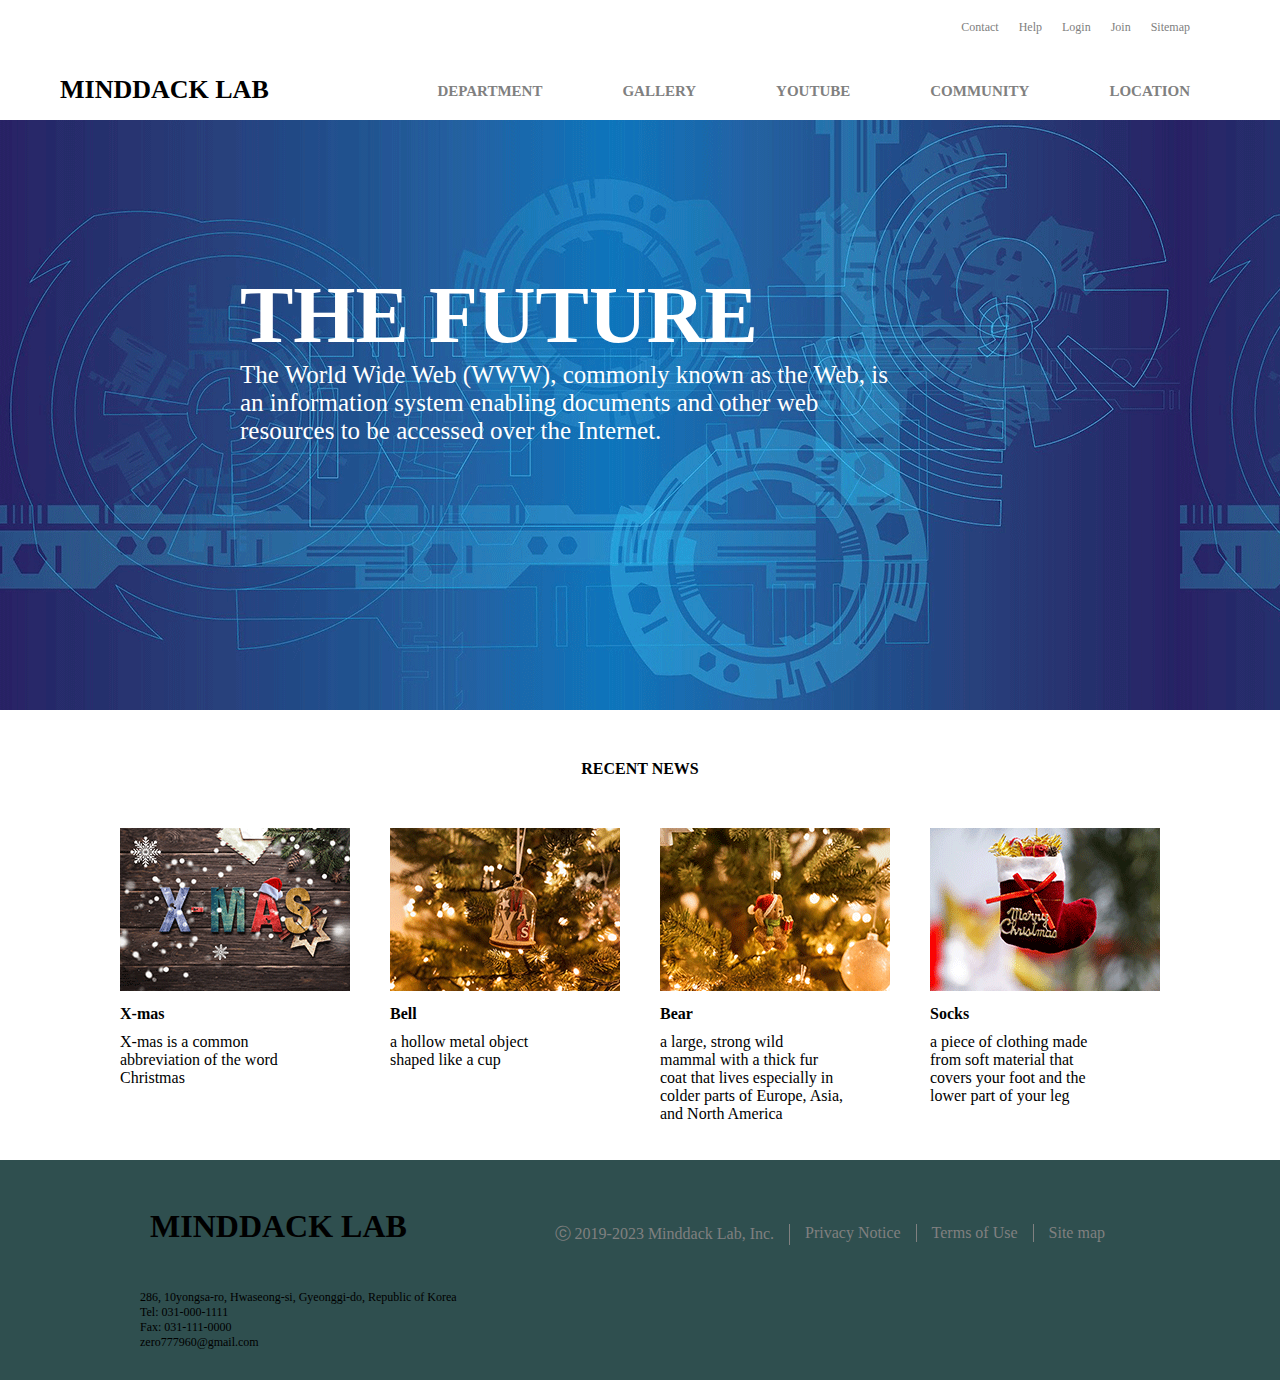
<file: index.html>
<!DOCTYPE html>
<html lang="ko">
<head>
    <meta charset="UTF-8">
    <meta http-equiv="X-UA-Compatible" content="IE=edge">
    <meta name="viewport" content="width=device-width, initial-scale=1.0">
    <title>MinDDack LAB</title>
    <link rel="stylesheet" href="style.css">
</head>
<body>
    <header>
        <div class="inner">
            <h1><a href="index.html">MINDDACK LAB</a></h1>

            <ul id="navbar">
                <li><a href="#">DEPARTMENT</a></li>
                <li><a href="gallery.html">GALLERY</a></li>
                <li><a href="https://www.youtube.com/channel/UCgEd27tB22HY1_RcVv4tdrg">YOUTUBE</a></li>
                <li><a href="https://discord.gg/ubKsmtZ">COMMUNITY</a></li>
                <li><a href="#">LOCATION</a></li>
            </ul>

            <ul id="utility">
                <li><a href="#">Contact</a></li>
                <li><a href="#">Help</a></li>
                <li><a href="#">Login</a></li>
                <li><a href="#">Join</a></li>
                <li><a href="#">Sitemap</a></li>
            </ul>
        </div>
    </header>

    <div class="main">
        <div>
            <span>THE FUTURE</span>
            <br>The World Wide Web (WWW), commonly known as the Web, is
            <br>an information system enabling documents and other web
            <br>resources to be accessed over the Internet.
        </div>
    </div>

    <section>
        <p>RECENT NEWS</p>
        <div class="article">
                <img src="img/article1.png" alt="article">
                
                <p>X-mas</p>
                X-mas is a common
                <br>abbreviation of the word
                <br>Christmas
        </div>
        <div class="article">
                <img src="img/article2.png" alt="article">
                
                <p>Bell</p>
                a hollow metal object
                <br>shaped like a cup
        </div>
        <div class="article">
                <img src="img/article3.png" alt="article">
                
                <p>Bear</p>
                a large, strong wild
                <br>mammal with a thick fur
                <br>coat that lives especially in
                <br>colder parts of Europe, Asia,
                <br>and North America
        </div>
        <div class="article">
                <img src="img/article4.png" alt="article">
                
                <p>Socks</p>
                a piece of clothing made
                <br>from soft material that
                <br>covers your foot and the
                <br>lower part of your leg
        </div>
    </section>

    <footer>
        <div>
            <h1>MINDDACK LAB</h1>
            <ul>
                <li>ⓒ 2019-2023 Minddack Lab, Inc.</li>
                <li><a href="#">Privacy Notice</a></li>
                <li><a href="#">Terms of Use</a></li>
                <li><a href="#">Site map</a></li>
            </ul>
        </div>
        <p>
            286, 10yongsa-ro, Hwaseong-si, Gyeonggi-do, Republic of Korea
            <br>Tel: 031-000-1111
            <br>Fax: 031-111-0000
            <br>zero777960@gmail.com
        </p>
    </footer>
</body>
</html>
</file>
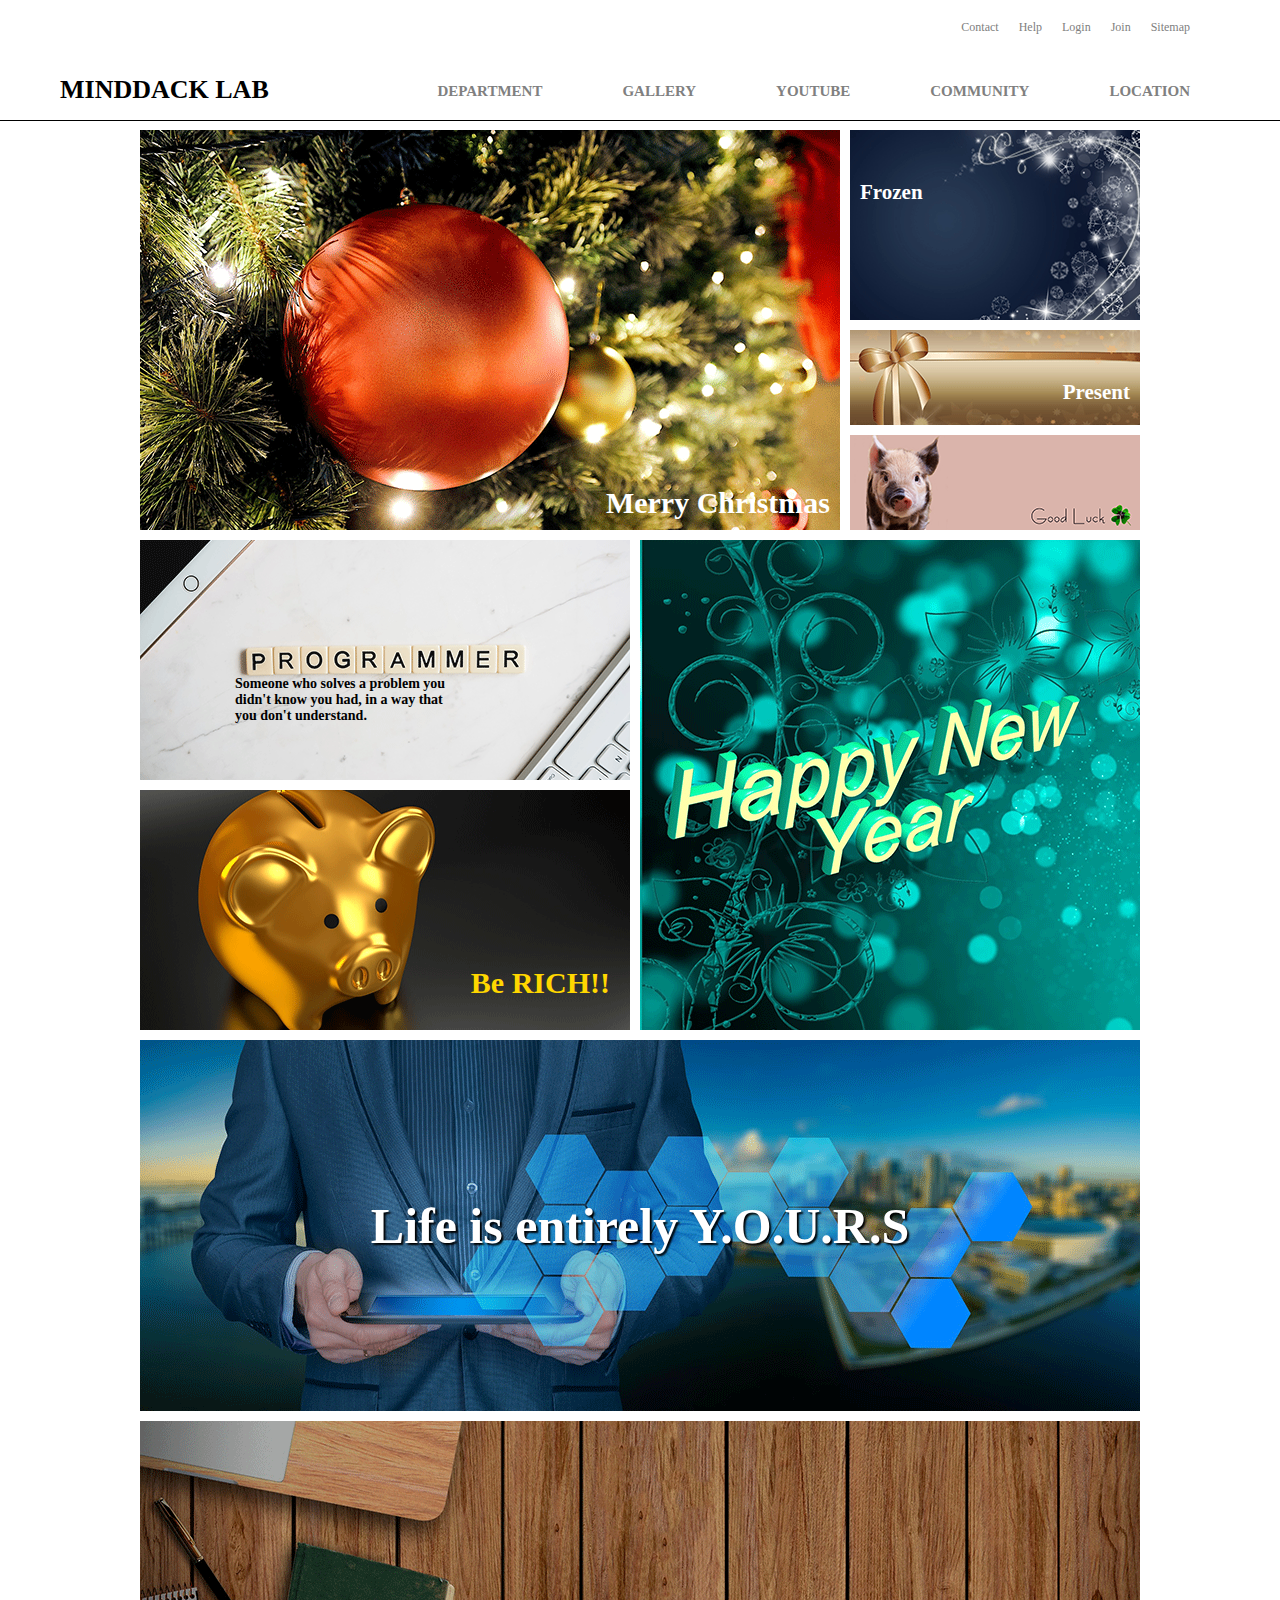
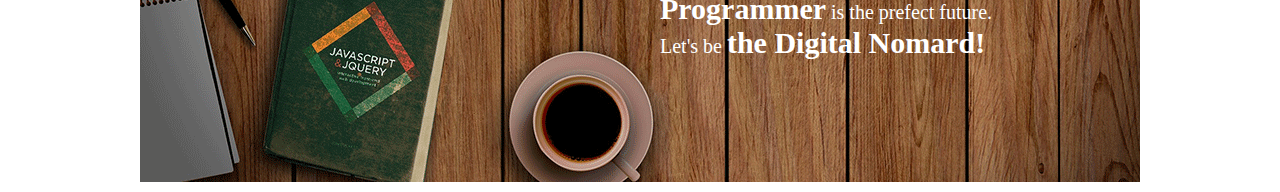
<file: gallery.html>
<!DOCTYPE html>
<html lang="en">
<head>
    <meta charset="UTF-8">
    <meta http-equiv="X-UA-Compatible" content="IE=edge">
    <meta name="viewport" content="width=device-width, initial-scale=1.0">
    <title>MinDDack LAB</title>
    <link rel="stylesheet" href="styleGallery.css">
</head>
<body>
    <header>
        <div class="inner">
            <h1><a href="index.html">MINDDACK LAB</a></h1>

            <ul id="navbar">
                <li><a href="#">DEPARTMENT</a></li>
                <li><a href="gallery.html">GALLERY</a></li>
                <li><a href="https://www.youtube.com/channel/UCgEd27tB22HY1_RcVv4tdrg">YOUTUBE</a></li>
                <li><a href="https://discord.gg/ubKsmtZ">COMMUNITY</a></li>
                <li><a href="#">LOCATION</a></li>
            </ul>

            <ul id="utility">
                <li><a href="#">Contact</a></li>
                <li><a href="#">Help</a></li>
                <li><a href="#">Login</a></li>
                <li><a href="#">Join</a></li>
                <li><a href="#">Sitemap</a></li>
            </ul>
        </div>
    </header>

    <section>
        <article class="article1">
            <p>Merry Christmas</p>
        </article>

        <article class="article2">
            <p>Frozen</p>
        </article>

        <article class="article3" style="background-image: url(img/290x95-1.png);">
            <p>Present</p>
        </article>

        <article class="article3" style="background-image: url(img/290x95-2.png);">
        </article>

        <article id="article4">
            <article class="article4" style="background-image: url(img/490x240-1.png);">
                <p id="article4-1">
                    Someone who solves a problem you
                    <br>didn't know you had, in a way that
                    <br>you don't understand.
                </p>
            </article>
    
            <article class="article4" style="background-image: url(img/490x240-2.png);">
                <p id="article4-2">Be RICH!!</p>
            </article>
        </article>

        <article class="article5">

        </article>

        <article class="article6">
            <p>Life is entirely Y.O.U.R.S</p>
        </article>

        <article class="article7">
            <p>
                <span>Programmer</span>
                is the prefect future.
                <br>Let's be <span>the Digital Nomard!</span>
            </p>
        </article>
    </section>
</body>
</html>
</file>
<file: style.css>
* {
    margin: 0;
    padding: 0;
    box-sizing: border-box;
    font-family: verdana;
}

header {
    width: 100%;
}

header > .inner {
    position: relative;
    width: 1180px;
    height: 120px;
    margin: 0 auto;
}

header > .inner > h1 {
    left: 10px;
    bottom: 15px;
    position: absolute;
    font-size: 26px;
}

header > .inner > h1 > a {
    text-decoration: none;
    color: black;
}

header > .inner > #navbar {
    position: absolute;
    right: 0px;
    bottom: 0px;
}

header > .inner > #navbar > li {
    float: left;
    list-style: none;
    font-weight: bold;
    font-size: 15px;
}

header > .inner > #navbar > li > a {
    display: block;
    padding: 20px 40px;
    color: gray;
    text-decoration: none;
}

header > .inner > #navbar > li > a:hover {
    color: white;
    background-color: gray;
}

header > .inner > #utility {
    position: absolute;
    right: 30px;
    top: 20px;
}

header > .inner > #utility > li {
    float: left;
    list-style: none;
}

header > .inner > #utility > li > a {
    display: block;
    padding: 0 10px;
    font-size: 12px;
    color: gray;
    text-decoration: none;
}

.main {
    width: 100%;
    height: 590px;
    background-image: url(img/bg_main.png);
}

.main > div {
    width: 800px;
    height: 300px;
    font-size: 25px;
    color: white;
    margin: 0 auto;
    padding-top: 150px;
}

.main > div > span {
    font-size: 80px;
    font-weight: bold;
}

section {
    width: 1180px;
    height: 450px;
    padding: 50px;
    margin: 0 auto;
}

section > p {
    text-align: center;
    font-weight: bold;
}

section > .article {
    float: left;
    padding: 50px 20px;
}

section > .article > p {
    font-weight: bold;
    padding: 10px 0;
}

footer {
    width: 100%;
    background-color: darkslategrey;
}

footer > div {
    position: relative;
    width: 1000px;
    height: 100px;
    margin: 0 auto;
}

footer > div > h1 {
    position: absolute;
    left: 10px;
    bottom: 15px;
}

footer > div > ul {
    position: absolute;
    right: 20px;
    bottom: 15px;
}

footer > div > ul > li {
    float: left;
    color: gray;
    padding: 0 15px;
    list-style: none;
}

footer > div > ul > li:nth-child(1) {
    border-right: 1px solid gray;
}

footer > div > ul > li:nth-child(2) {
    border-right: 1px solid gray;
}

footer > div > ul > li:nth-child(3) {
    border-right: 1px solid gray;
}

footer > div > ul > li > a {
    text-decoration: none;
    color: gray;
}

footer > div > ul > li > a:hover {
    color: orchid;
}

footer > p {
    width: 1000px;
    margin: 0 auto;
    padding: 30px 0;
    font-size: 12px;
}
</file>
<file: styleGallery.css>
* {
    margin: 0;
    padding: 0;
    box-sizing: border-box;
    font-family: verdana;
}

header {
    width: 100%;
    position: fixed;
    background-color: #fff;
    border-bottom: 1px solid #000;
    z-index: 10;
}

.inner {
    position: relative;
    width: 1180px;
    height: 120px;
    font-size: 0;
    margin: 0 auto;
}

header h1 {
    left: 10px;
    bottom: 15px;
    position: absolute;
    font-size: 26px;
}

header h1 a {
    text-decoration: none;
    color: black;
}

#navbar {
    position: absolute;
    right: 0;
    bottom: 0;
}

#navbar li {
    display: inline-block;
    list-style: none;
    font-weight: bold;
    font-size: 15px;
}

#navbar a {
    display: block;
    padding: 20px 40px;
    color: gray;
    text-decoration: none;
}

#navbar a:hover {
    color: white;
    background-color: gray;
}

#utility {
    position: absolute;
    right: 30px;
    top: 20px;
}

#utility li {
    display: inline-block;
    list-style: none;
}

#utility a {
    display: block;
    padding: 0 10px;
    font-size: 12px;
    color: gray;
    text-decoration: none;
}

section {
    width: 1000px;
    margin: 0 auto;
    padding-top: 120px;
}

section article {
    float: left;
    position: relative;
}

section article p {
    position: absolute;
    color: white;
    font-weight: bold;
}

.article1 {
    width: 700px;
    height: 400px;
    margin: 10px 10px 10px 0;
    background-image: url(img/700x400.png);
}

.article1 p {
    right: 10px;
    bottom: 10px;
    font-size: 30px;
}

.article2 {
    width: 290px;
    height: 190px;
    margin-top: 10px;
    background-image: url(img/290x190.png);
}

.article2 p {
    top: 50px;
    left: 10px;
    font-size: 21px;
}

.article3 {
    width: 290px;
    height: 95px;
    margin-top: 10px;
}

.article3 p {
    right: 10px;
    bottom: 20px;
    font-size: 21px;
}

#article4 {
    width: 490px;
    margin-right: 10px;
}

.article4 {
    width: 490px;
    height: 240px;
    margin-bottom: 10px;
}

/* inner text */
#article4-1 {
    width: 300px;
    left: 50%;
    top: 160px;
    transform: translate(-50%, -50%);
    font-size: 14px;
    color: black;
}

/* inner text */
#article4-2 {
    right: 20px;
    bottom: 30px;
    font-size: 30px;
    color: gold;
}

.article5 {
    width: 500px;
    height: 490px;
    background-image: url(img/500x490.png);
    margin-bottom: 10px;
}

.article6 {
    width: 1000px;
    height: 371px;
    background-image: url(img/1000x371.png);
    margin-bottom: 10px;
}

.article6 p {
    left: 50%;
    top: 50%;
    transform: translate(-50%, -50%);
    font-size: 50px;
    white-space: nowrap;
    text-shadow: 2px 2px 2px black;
}

.article7 {
    width: 1000px;
    height: 361px;
    background-image: url(img/1000x361.png);
    margin-bottom: 10px;
}

.article7 p {
    font-weight: normal;
    width: 450px;
    height: 150px;
    right: 30px;
    bottom: 40px;
    font-size: 20px;
}

.article7 p span {
    font-size: 30px;
    font-weight: bold;
}
</file>
